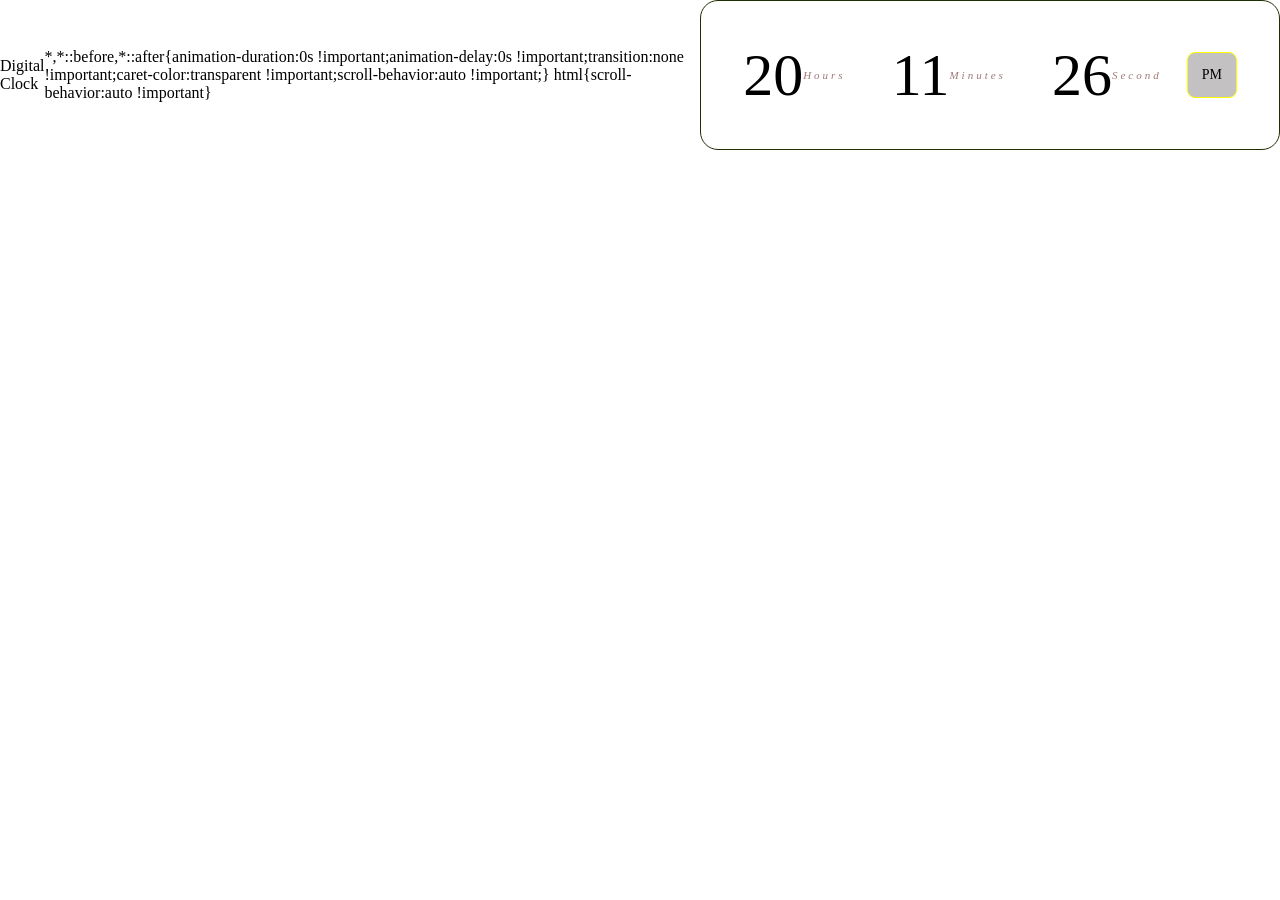
<file: digital_clock/index.html>
<!DOCTYPE html>
<html lang="en">

<head>
    <meta charset="UTF-8">
    <meta name="viewport" content="width=device-width, initial-scale=1.0">
    <title>Digital Clock</title>
    <link rel="stylesheet" href="style.css">
</head>

<body>
    <div class-="clock">
        <div class="box">
            <span id="hrs">00</span>
            <p>Hours</p>
             <div class="divider"></div>
            <span id="min">00</span>
            <p>Minutes</p>
            <div class="divider"></div>
            <span id="sec">00</span>
            <p>Second</p>
            <div id="ampm">AM</div>
        </div>
    </div>


    <script src="index.js"></script>


</body>

</html>
</file>
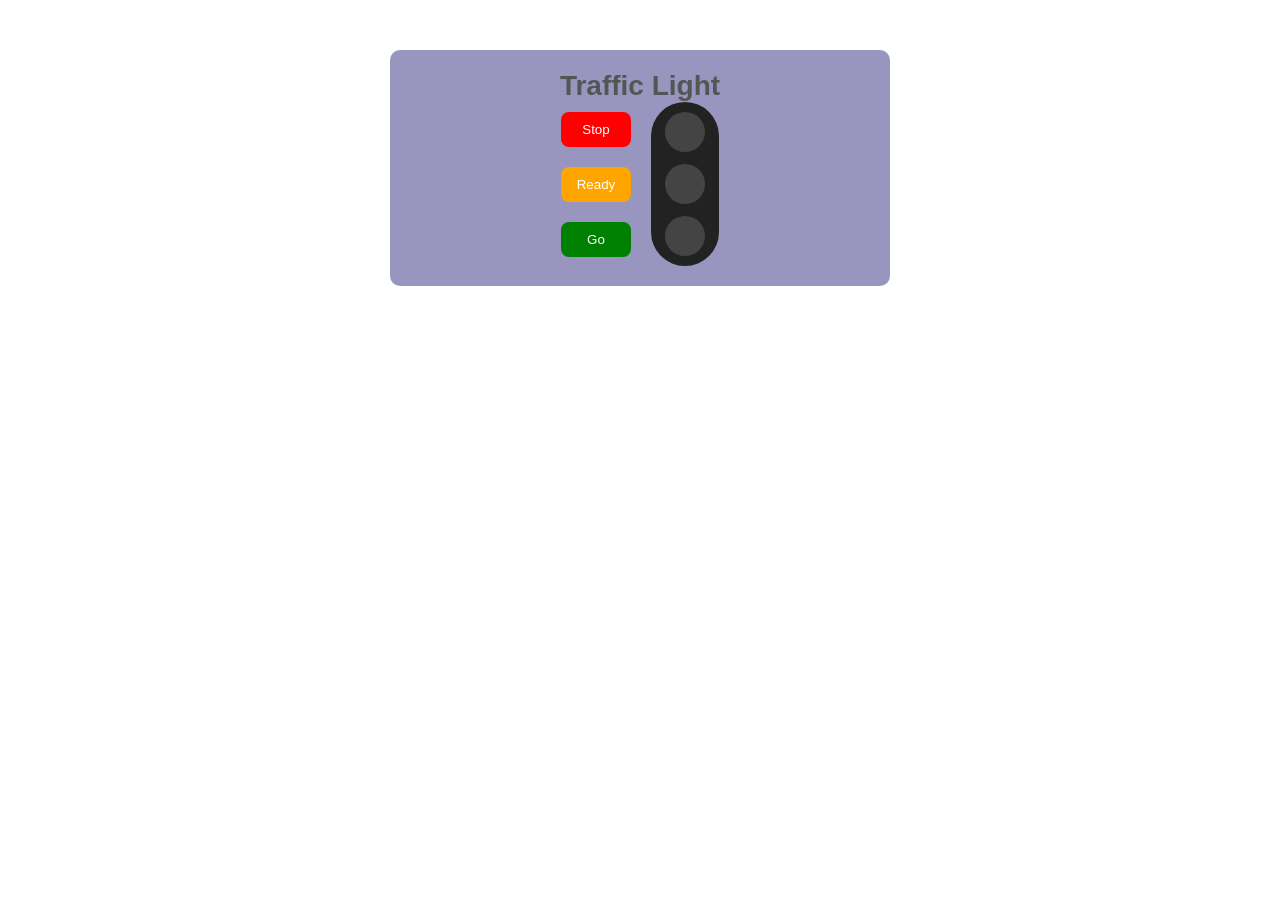
<file: dom_assignment3/index.html>
<!DOCTYPE html>
<html lang="en">
<head>
    <meta charset="UTF-8">
    <meta name="viewport" content="width=device-width, initial-scale=1.0">
    <title>Traffic Light</title>
    <link rel="stylesheet" href="style.css">
</head>
<body>

    <div class="container">
        <h1>Traffic Light</h1>

        <div class="main">
            <div class="buttons">
                <button id="stopBtn">Stop</button>
                <button id="readyBtn">Ready</button>
                <button id="goBtn">Go</button>
            </div>

            <div class="traffic-light">
                <div class="light" id="red"></div>
                <div class="light" id="yellow"></div>
                <div class="light" id="green"></div>
            </div>
        </div>
    </div>

    <script src="index.js"></script>
</body>
</html>
</file>
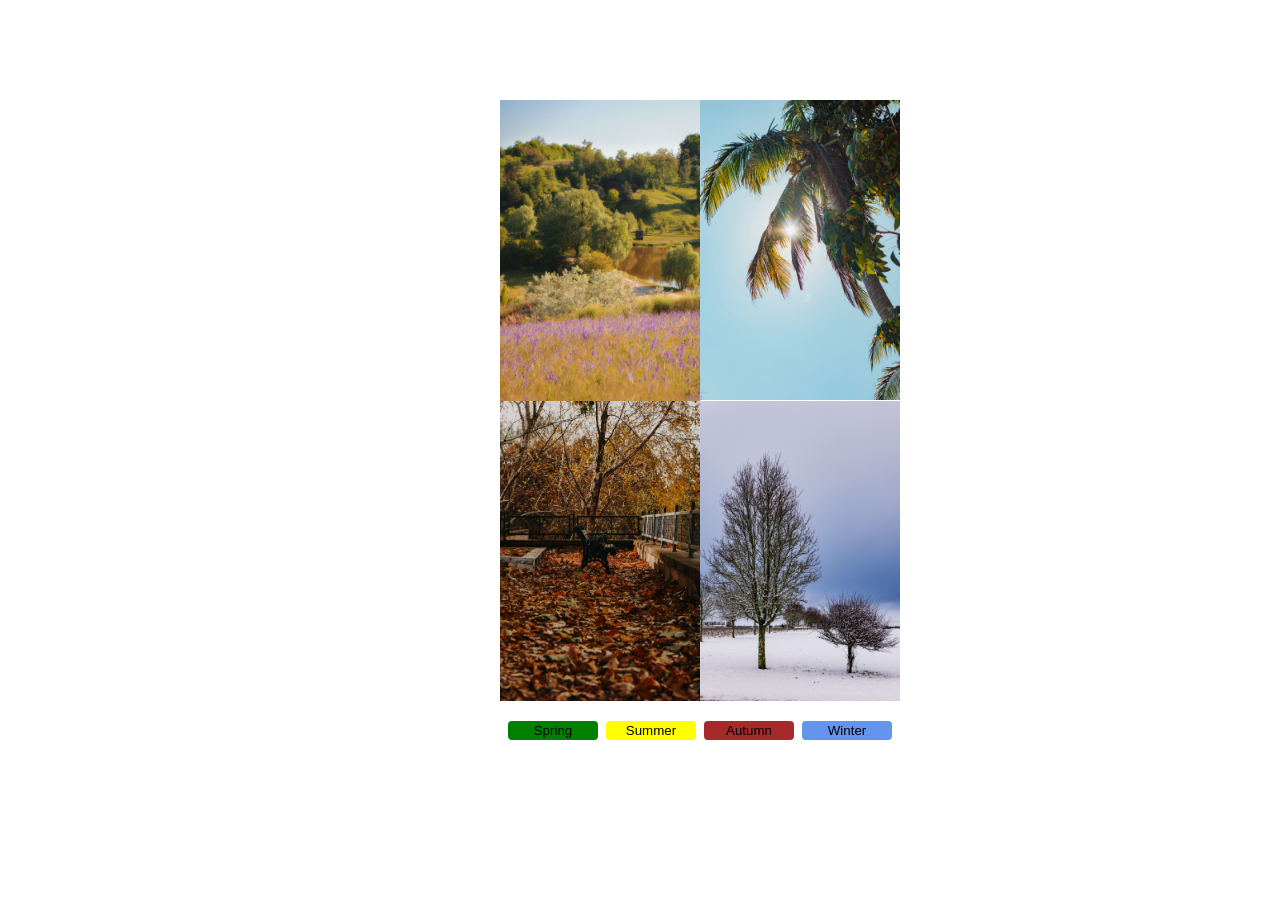
<file: dom_assignment1_task1/assignment1.html>
<!DOCTYPE html>
<html lang="en">

<head>
    <meta charset="UTF-8">
    <meta name="viewport" content="width=device-width, initial-scale=1.0">
    <link rel="stylesheet" href="assignment1.css">
    <title>assignment1</title>
</head>
<body>
    <div class="d2" id="click">
        <div class="cont1">
            <img src="image/spring.jpg" id="spring">
            <img src="image/summer.jpg" id="summer">
        </div>
        <div class="cont2">
            <img src="image/autum.jpg" id="autumn">
            <img src="image/winter.jpg" id="winter">
        </div>
        <section>
            <button onclick="onspring()" class="btn1">Spring</button>
            <button onclick="onsummer()" class="btn2">Summer</button>
            <button onclick="onautumn()" class="btn3">Autumn</button>
            <button onclick="onwinter()" class="btn4">Winter</button>
        </section>
    </div>
    <script src="assignment1.js"></script>
</body>
</html>
</file>
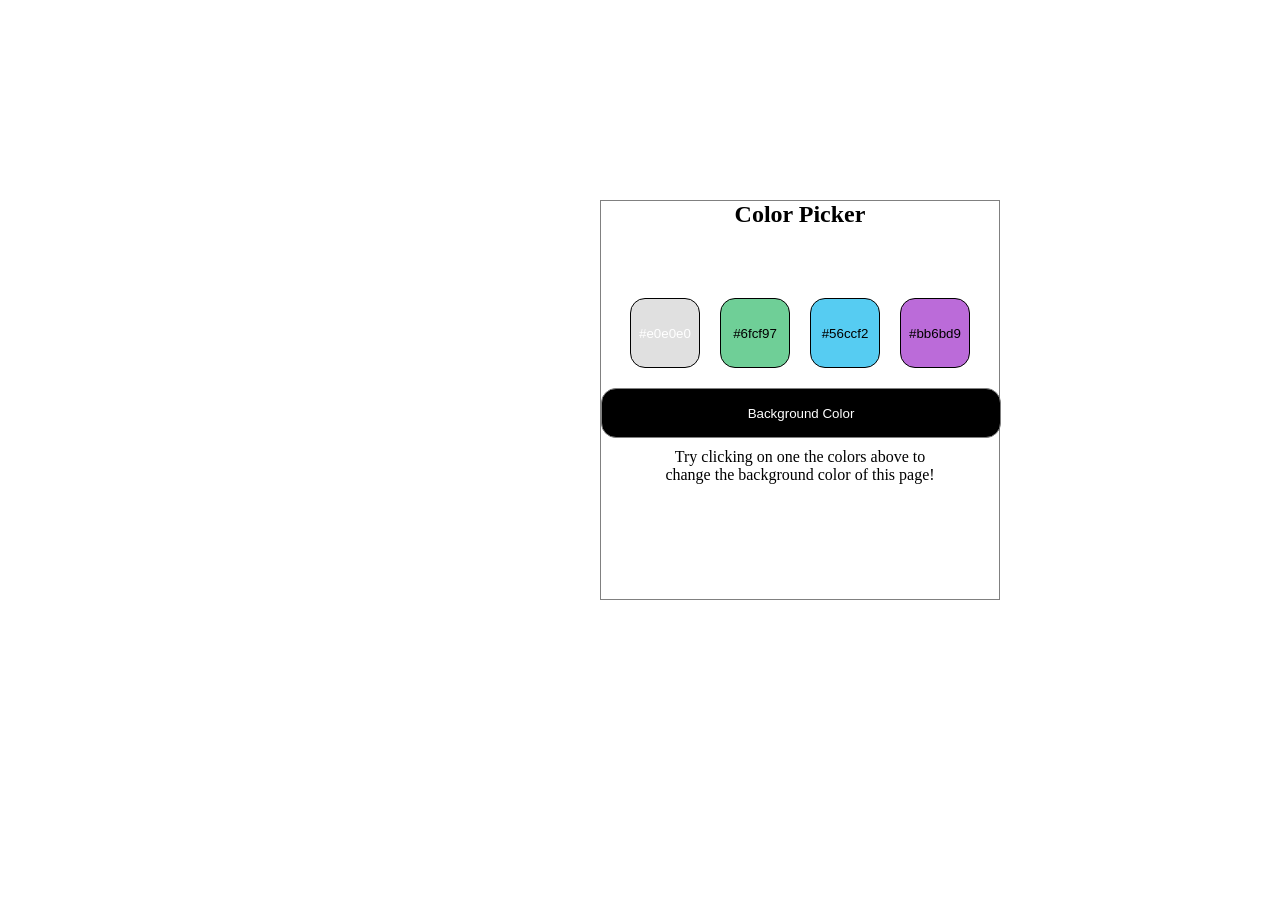
<file: dom_assignment2_task1/assignment1.html>
<!DOCTYPE html>
<html lang="en">

<head>
    <meta charset="UTF-8">
    <meta name="viewport" content="width=device-width, initial-scale=1.0">
    <link rel="stylesheet" href="assignment2.css">
    <title>Document</title>
</head>

<body>
    <section id="colorname">
    <h1>Color Picker</h1>
    <div class="d1">
        <button id="colorname1" onclick="one0e0e0()" class="cont1">#e0e0e0</button>
        <button id="colorname2" onclick="on6fcf97()" class="cont2">#6fcf97</button>
        <button id="colorname3" onclick="on56ccf2()" class="cont3">#56ccf2</button>
        <button id="colorname4" onclick="onbb6bd9()" class="cont4">#bb6bd9</button>
    </div>
    <button id="colorname5" onclick="onffffff()"  class="cont">Background Color</button>
    <p>Try clicking on one the colors above to <br>
       change the background color of this page!</p>
    </section>
    <script src="assignment2.js"></script>
</body>

</html>
</file>
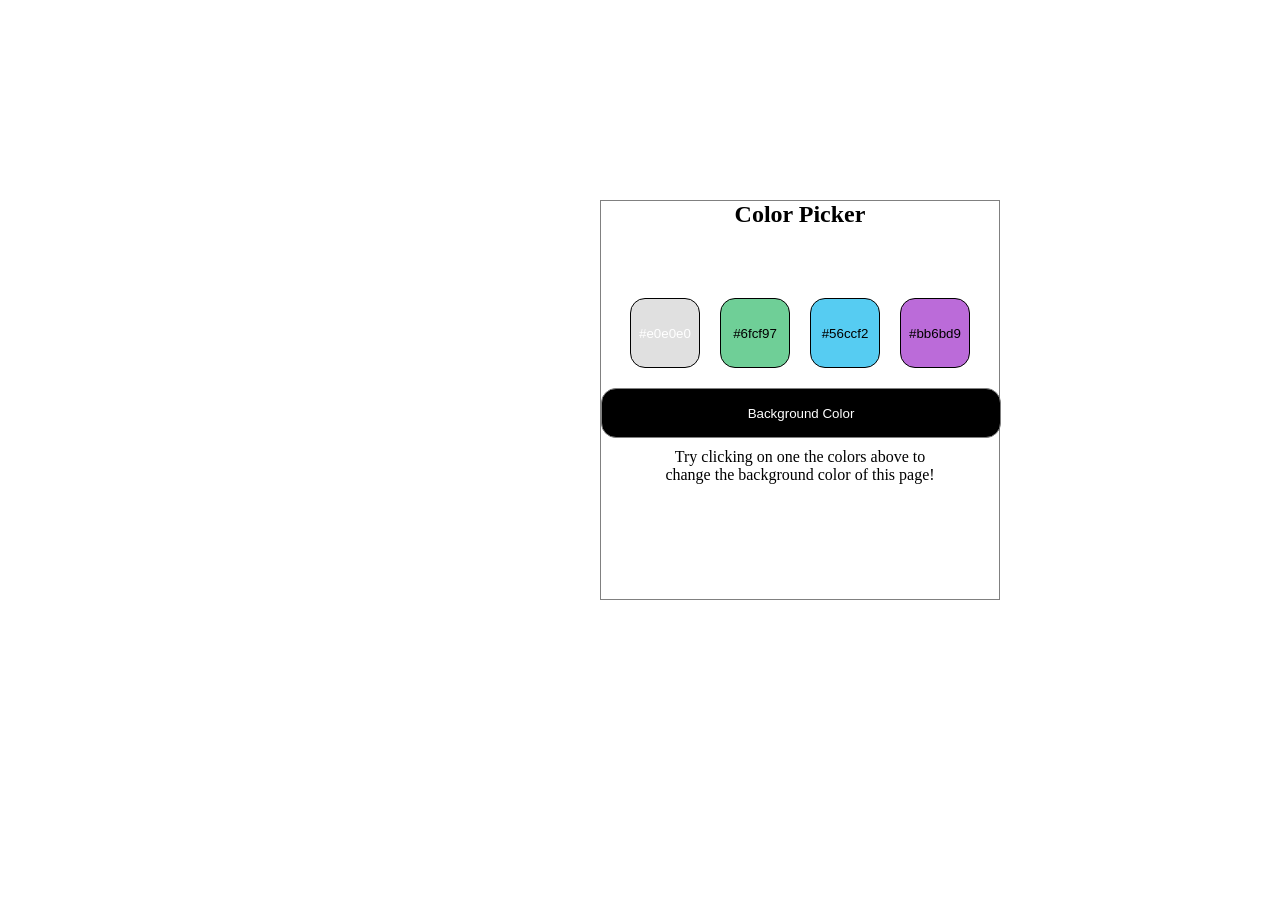
<file: dom_assignment2_task1/assignment2.html>
<!DOCTYPE html>
<html lang="en">

<head>
    <meta charset="UTF-8">
    <meta name="viewport" content="width=device-width, initial-scale=1.0">
    <link rel="stylesheet" href="assignment2.css">
    <title>Document</title>
</head>

<body>
    <section id="colorname">
    <h1>Color Picker</h1>
    <div class="d1">
        <button id="colorname1" onclick="one0e0e0()" class="cont1">#e0e0e0</button>
        <button id="colorname2" onclick="on6fcf97()" class="cont2">#6fcf97</button>
        <button id="colorname3" onclick="on56ccf2()" class="cont3">#56ccf2</button>
        <button id="colorname4" onclick="onbb6bd9()" class="cont4">#bb6bd9</button>
    </div>
    <button id="colorname5" onclick="onffffff()"  class="cont">Background Color</button>
    <p>Try clicking on one the colors above to <br>
       change the background color of this page!</p>
    </section>
    <script src="assignment2.js"></script>
</body>

</html>
</file>
<file: digital_clock/style.css>
*{
    margin: 0;
    padding: 0;
    box-sizing: border-box;
    display: flex;
    justify-content: center;
    align-items: center;
}
.clock{
    height: 100vh;
    background-color: rgb(1, 10, 19);
    display: flex;
    justify-content: center;
    align-items: center;
    color: rgb(161, 136, 139);
    margin-top: 100px;
}
.box{
    display: flex;
    justify-content: center;
    align-items: center;
    height: 150px;
    width: 580px;
    border-radius: 18px;
    border: 1px solid rgb(32, 46, 4);
}
span{
    display: block;
    font-size: 60px;
    font-weight: 700px;
}
p{
    font-style: italic;
    letter-spacing: 3px;
    font-size: 11px;
    color: #9e7878;
}
.divider{
    width: 2px;
    height: 70px;
    background:linear-gradient(rgb(82, 76, 90));
    margin: 22px;
}
#ampm{
    padding: 14px;
    border-radius: 8px;
    background-color: rgb(195, 193, 193);
    font-size: 14px;
    border: 1px solid yellow;
    margin-left: 25px;
}
</file>
<file: dom_assignment3/style.css>
* {
    margin: 0;
    padding: 0;
    box-sizing: border-box;
}
body {
    font-family: Arial, sans-serif;
    background-color: white;
    text-align: center;
}

.container {
    width: 500px;
    margin: 50px auto;
    padding: 20px;
    background-color: rgb(152, 150, 191);
    border-radius: 10px;
}

h1 {
    color: #555;
    font-size: 28px;
}

.main {
    display: flex;
    justify-content: center;
    align-items: center;
    gap: 20px;
}

.buttons {
    display: flex;
    flex-direction: column;
    gap: 20px;
}

button {
    width: 70px;
    padding: 10px;
    border: none;
    border-radius: 8px;
    color: white;
    cursor: pointer;
}

#stopBtn {
    background-color: red;
}

#readyBtn {
    background-color: orange;
}

#goBtn {
    background-color: green;
}

.traffic-light {
    background-color: #222;
    width: 68px;
    padding: 10px;
    border-radius: 35px;
    display: flex;
    flex-direction: column;
    gap: 12px;
}

.light {
    width: 40px;
    height: 40px;
    margin: auto;
    border-radius: 50%;
    background-color: #444;
}
</file>
<file: dom_assignment1_task1/assignment1.css>
*{
    margin: 0;
    padding: 0;
    box-sizing: border-box;
}
.d2{
    margin-top: 100px;
    width: 400px;
    height: 600px;
    margin-left: 500px;
}
.cont1,.cont2{
    display: flex;
   justify-content: center;
   align-items: center;
}
img{
    width: 200px;
}
#summer{
    height: 300px;
}
section{
    display: flex;
    justify-content: space-evenly;
}
button{
     margin-top: 20px;
     padding: 2px;
     width: 90px;
     border-radius: 4px;
     border: none;
}
.btn1{
    background-color: green;
}
.btn2{
    background-color: yellow;
}
.btn3{
    background-color: brown;
}
.btn4{
    background-color: cornflowerblue;
}
</file>
<file: dom_assignment2_task1/assignment2.css>
*{
    margin: 0;
    padding: 0;
    box-sizing: border-box;
}
section{
   width: 400px;
   height: 400px;
   border: 1px solid gray;
   margin-left: 600px;
   margin-top: 200px;
   text-align: center;
   
}
h1{
    text-align: center;
}
p{
    text-align: center;
    margin-top: 10px;
    
}
.d1{
    display: flex;
    justify-content: center;
    align-items: center;
    gap: 20px;
}

.cont1,.cont2,.cont3,.cont4{
    width: 70px;
    height: 70px;
    border-radius: 15px;
    border: 1px solid black;
    margin-top: 70px;
}
.cont{
     width: 400px;
     height: 50px;
     background-color: black;
     color: white;
     border-radius: 15px;
     border: 1px solid grey;
     margin-top: 20px;

}
.cont1{
    color: white;
    background-color: #e0e0e0;
}
.cont2{
    background-color: #6fcf97
}
.cont3{
    background-color: #56ccf2;
}
.cont4{
    background-color: #bb6bd9;
}
</file>
